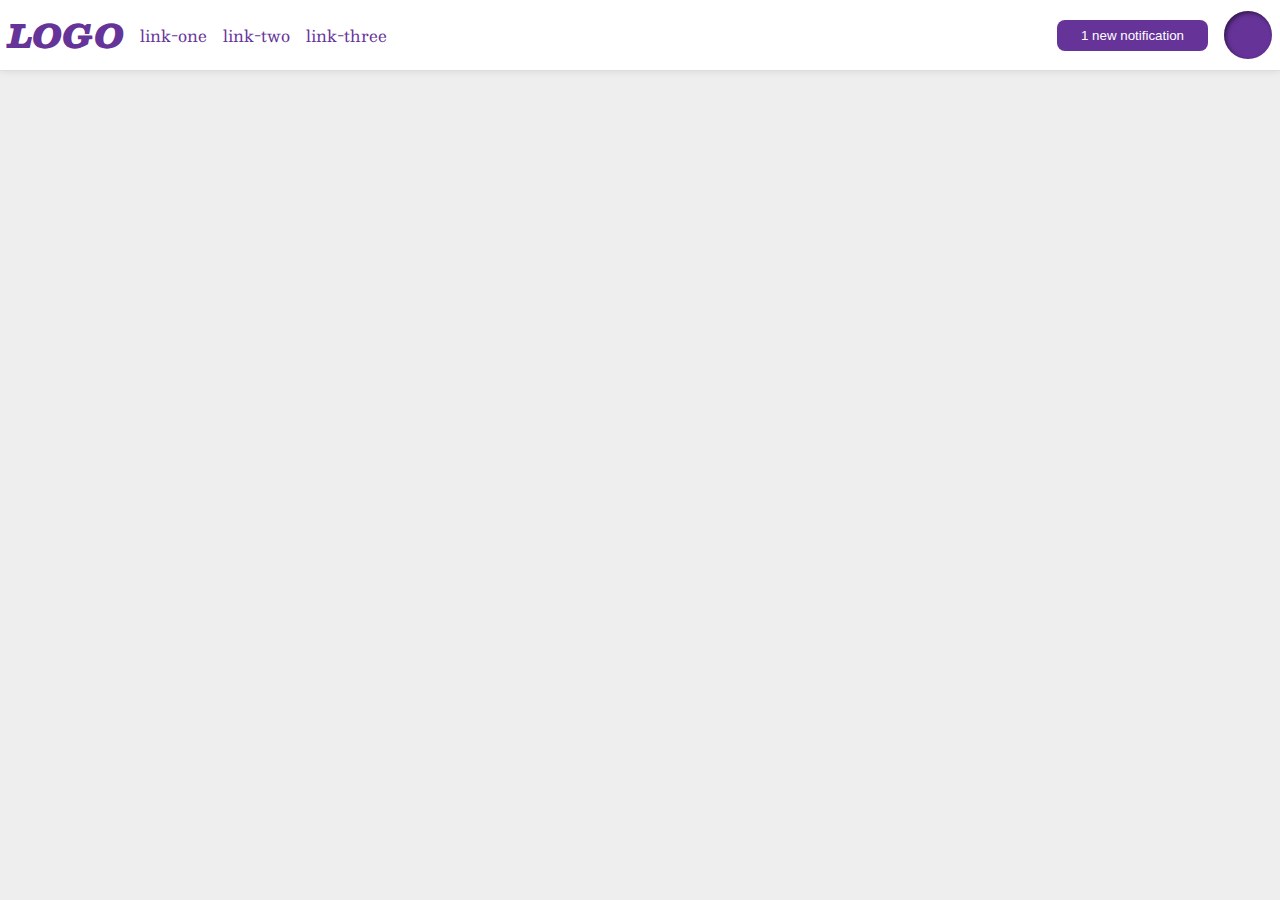
<file: flex/03-flex-header-2/index.html>
<!DOCTYPE html>
<html lang="en">
<head>
  <meta charset="UTF-8">
  <meta http-equiv="X-UA-Compatible" content="IE=edge">
  <meta name="viewport" content="width=device-width, initial-scale=1.0">
  <title>Flex Header 2</title>
  <link rel="stylesheet" href="style.css">
</head>
<body>
  <div class="header">
    <div class="left">
    <div class="logo">
      LOGO
    </div>
    <ul class="links">
      <li><a href="google.com">link-one</a></li>
      <li><a href="google.com">link-two</a></li>
      <li><a href="google.com">link-three</a></li>
    </ul>
  </div>
    <div class="right">
    <button class="notifications">
      1 new notification
    </button>
    <div class="profile-image"></div>
  </div>
  </div>
</body>
</html>
</file>
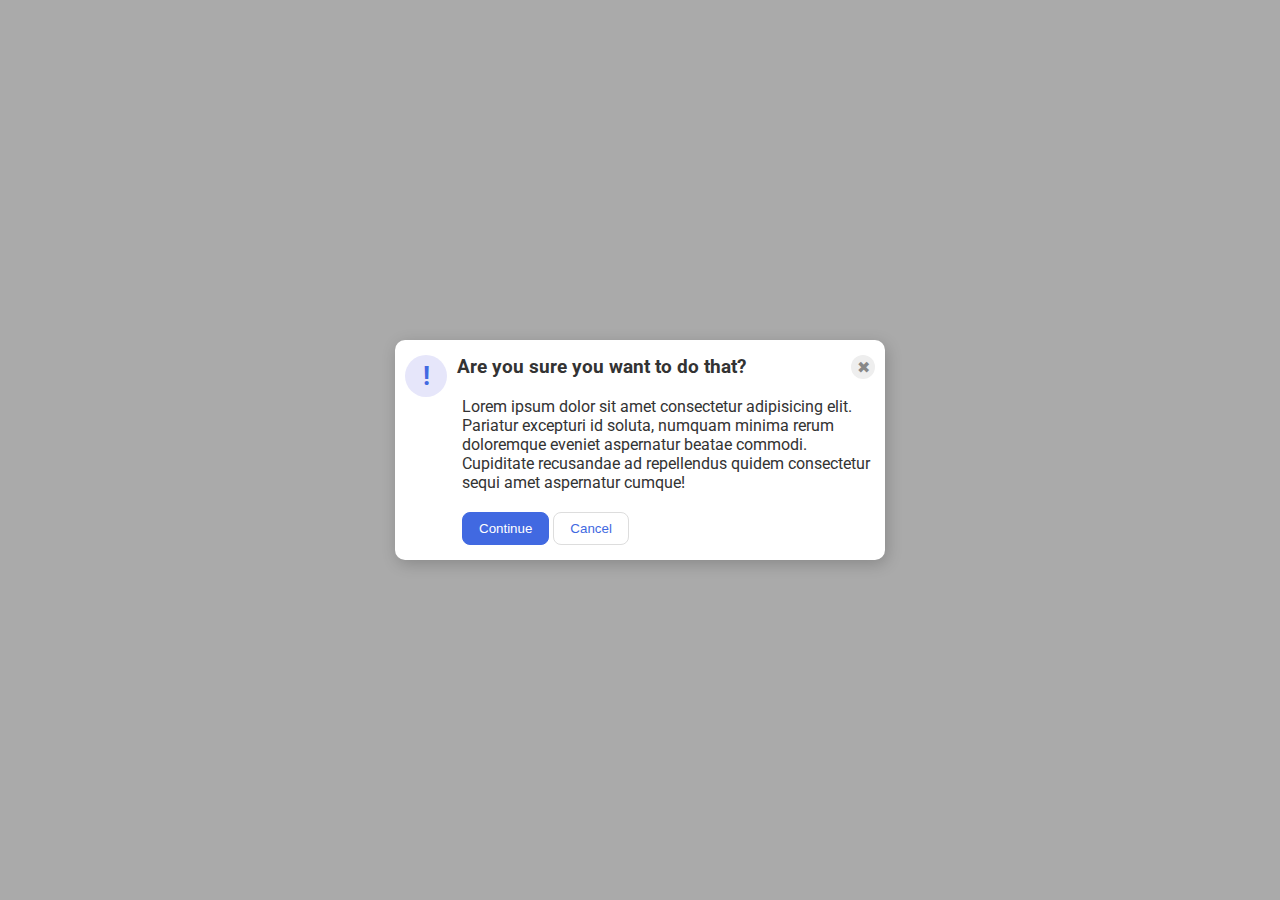
<file: flex/05-flex-modal/index.html>
<!DOCTYPE html>
<html lang="en">
<head>
  <meta charset="UTF-8">
  <meta http-equiv="X-UA-Compatible" content="IE=edge">
  <meta name="viewport" content="width=device-width, initial-scale=1.0">
  <link rel="stylesheet" href="style.css">
  <title>Modal</title>
</head>
<body>  
  <div class="modal">
    <div class="top">
    <div class="icon">!</div>
    <div class="header">Are you sure you want to do that?</div>
    <div class="close-button">✖</div>
  </div>
    <div class="middle">
    <div class="text">Lorem ipsum dolor sit amet consectetur adipisicing elit. Pariatur excepturi id soluta, numquam minima rerum doloremque eveniet aspernatur beatae commodi. Cupiditate recusandae ad repellendus quidem consectetur sequi amet aspernatur cumque!</div>
  </div>
  <div class="buttons">
    <button class="continue">Continue</button>
    <button class="cancel">Cancel</button>
  </div>
  </div>


</body>
</html>
</file>
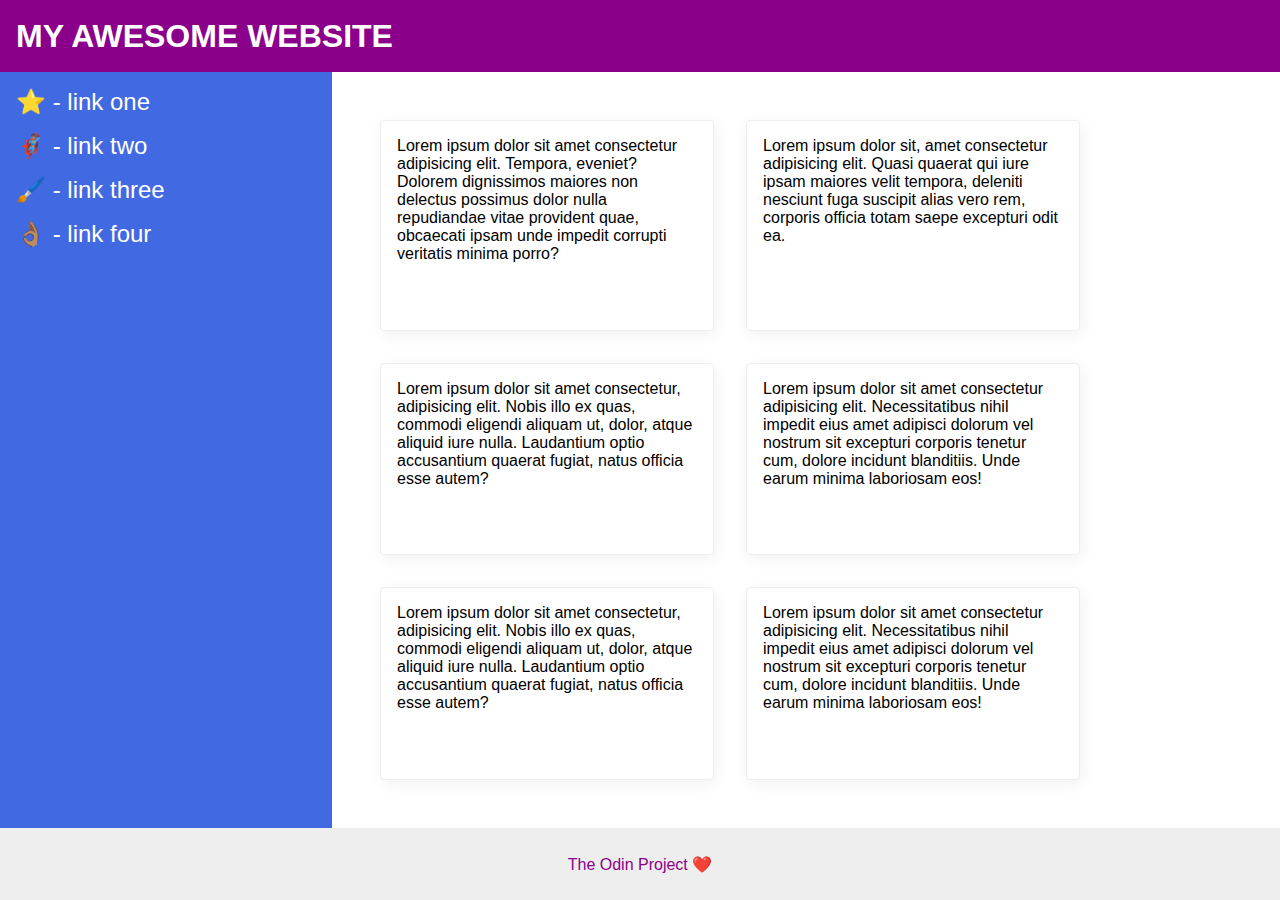
<file: flex/07-flex-layout-2/index.html>
<!DOCTYPE html>
<html lang="en">
<head>
  <meta charset="UTF-8">
  <meta http-equiv="X-UA-Compatible" content="IE=edge">
  <meta name="viewport" content="width=device-width, initial-scale=1.0">
  <title>The Holy Grail</title>
  <link rel="stylesheet" href="style.css">
</head>
<body>
  <div class="header">
    MY AWESOME WEBSITE
  </div>
  <div class="main">
  <div class="sidebar">
    <ul>
      <li><a href="google.com">⭐ - link one</a></li>
      <li><a href="google.com">🦸🏽‍♂️ - link two</a></li>
      <li><a href="google.com">🖌️ - link three</a></li>
      <li><a href="google.com">👌🏽 - link four</a></li>
    </ul>
  </div>
<div class="cardContent">
  <div class="card">Lorem ipsum dolor sit amet consectetur adipisicing elit. Tempora, eveniet? Dolorem dignissimos maiores non delectus possimus dolor nulla repudiandae vitae provident quae, obcaecati ipsam unde impedit corrupti veritatis minima porro?</div>
  <div class="card">Lorem ipsum dolor sit, amet consectetur adipisicing elit. Quasi quaerat qui iure ipsam maiores velit tempora, deleniti nesciunt fuga suscipit alias vero rem, corporis officia totam saepe excepturi odit ea.</div>
  <div class="card">Lorem ipsum dolor sit amet consectetur, adipisicing elit. Nobis illo ex quas, commodi eligendi aliquam ut, dolor, atque aliquid iure nulla. Laudantium optio accusantium quaerat fugiat, natus officia esse autem?</div>
  <div class="card">Lorem ipsum dolor sit amet consectetur adipisicing elit. Necessitatibus nihil impedit eius amet adipisci dolorum vel nostrum sit excepturi corporis tenetur cum, dolore incidunt blanditiis. Unde earum minima laboriosam eos!</div>
  <div class="card">Lorem ipsum dolor sit amet consectetur, adipisicing elit. Nobis illo ex quas, commodi eligendi aliquam ut, dolor, atque aliquid iure nulla. Laudantium optio accusantium quaerat fugiat, natus officia esse autem?</div>
  <div class="card">Lorem ipsum dolor sit amet consectetur adipisicing elit. Necessitatibus nihil impedit eius amet adipisci dolorum vel nostrum sit excepturi corporis tenetur cum, dolore incidunt blanditiis. Unde earum minima laboriosam eos!</div>
</div>
</div>
  <div class="footer">
    The Odin Project ❤️
  </div>
</body>
</html>
</file>
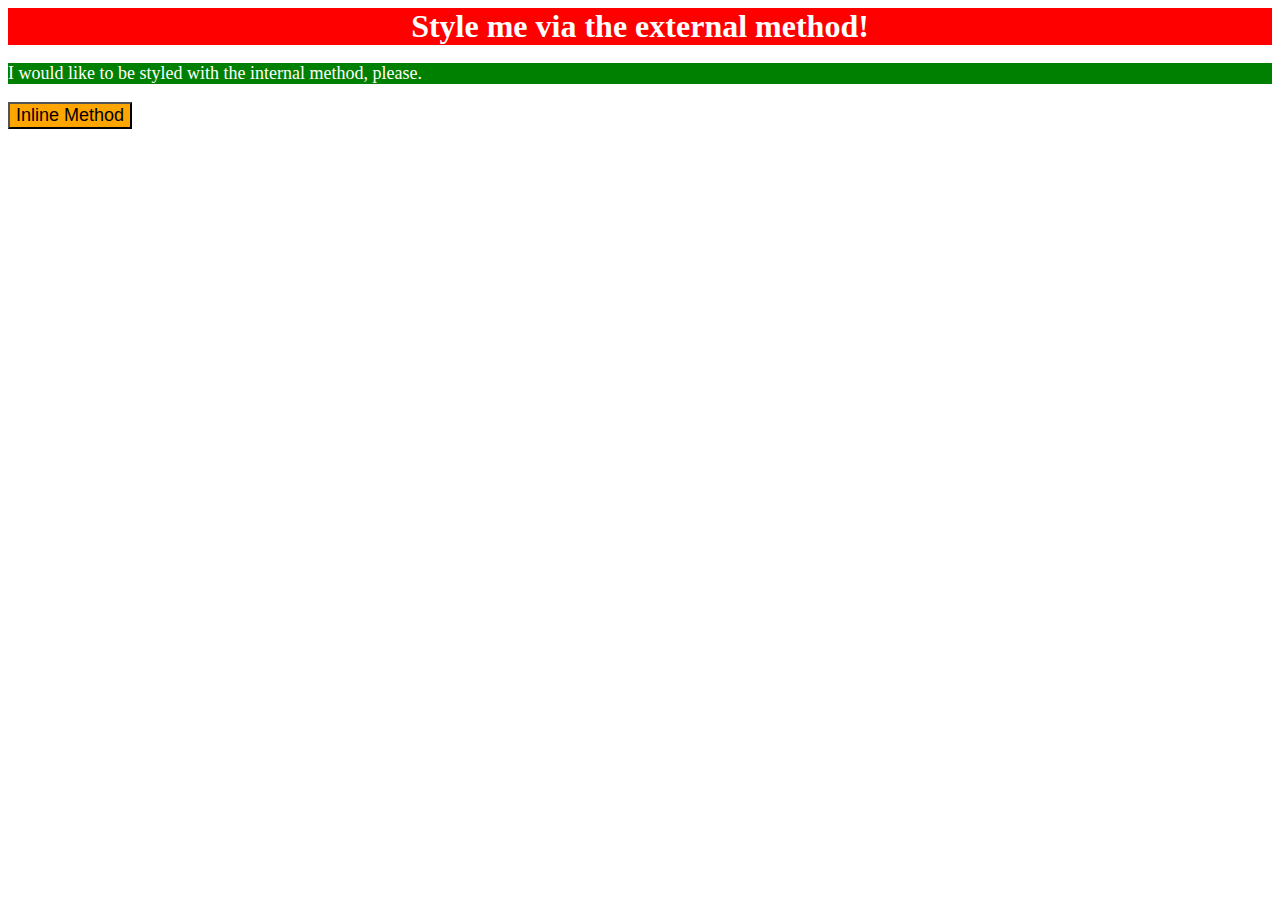
<file: foundations/01-css-methods/index.html>
<!DOCTYPE html>
<html lang="en">
<head>
  <meta charset="UTF-8">
  <meta http-equiv="X-UA-Compatible" content="IE=edge">
  <meta name="viewport" content="width=device-width, initial-scale=1.0">
  <link rel="stylesheet" href="styles.css">
  <title>Methods for Adding CSS</title>
  <style>
    p {
    background-color: green; 
    color: white; 
    font-size: 18px;"
    }
  </style>
</head>
<body>
  <div>Style me via the external method!</div>
  <p>I would like to be styled with the internal method, please.</p>
  <button style="background-color: orange; font-size: 18px;">Inline Method</button>
</body>
</html>
</file>
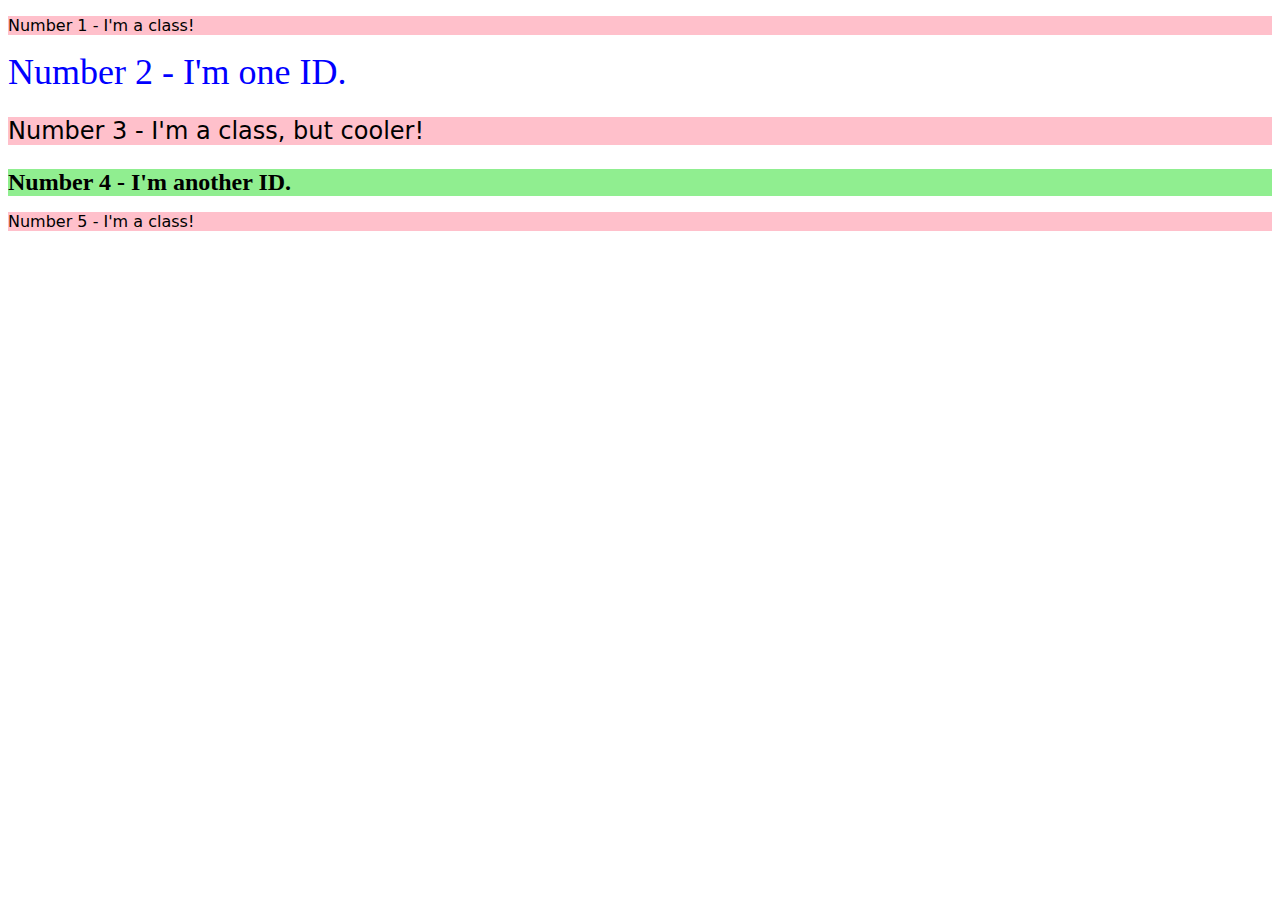
<file: foundations/02-class-id-selectors/index.html>
<!DOCTYPE html>
<html lang="en">
<head>
  <meta charset="UTF-8">
  <meta http-equiv="X-UA-Compatible" content="IE=edge">
  <meta name="viewport" content="width=device-width, initial-scale=1.0">
  <title>Class and ID Selectors</title>
  <link rel="stylesheet" href="style.css">
</head>
<body>
  <p class="oddNumbers">Number 1 - I'm a class!</p>
  <div id="secondElement">Number 2 - I'm one ID.</div>
  <p class="oddNumbers thirdElement">Number 3 - I'm a class, but cooler!</p>
  <div id="fourthElement">Number 4 - I'm another ID.</div>
  <p class="oddNumbers">Number 5 - I'm a class!</p>
</body>
</html>
</file>
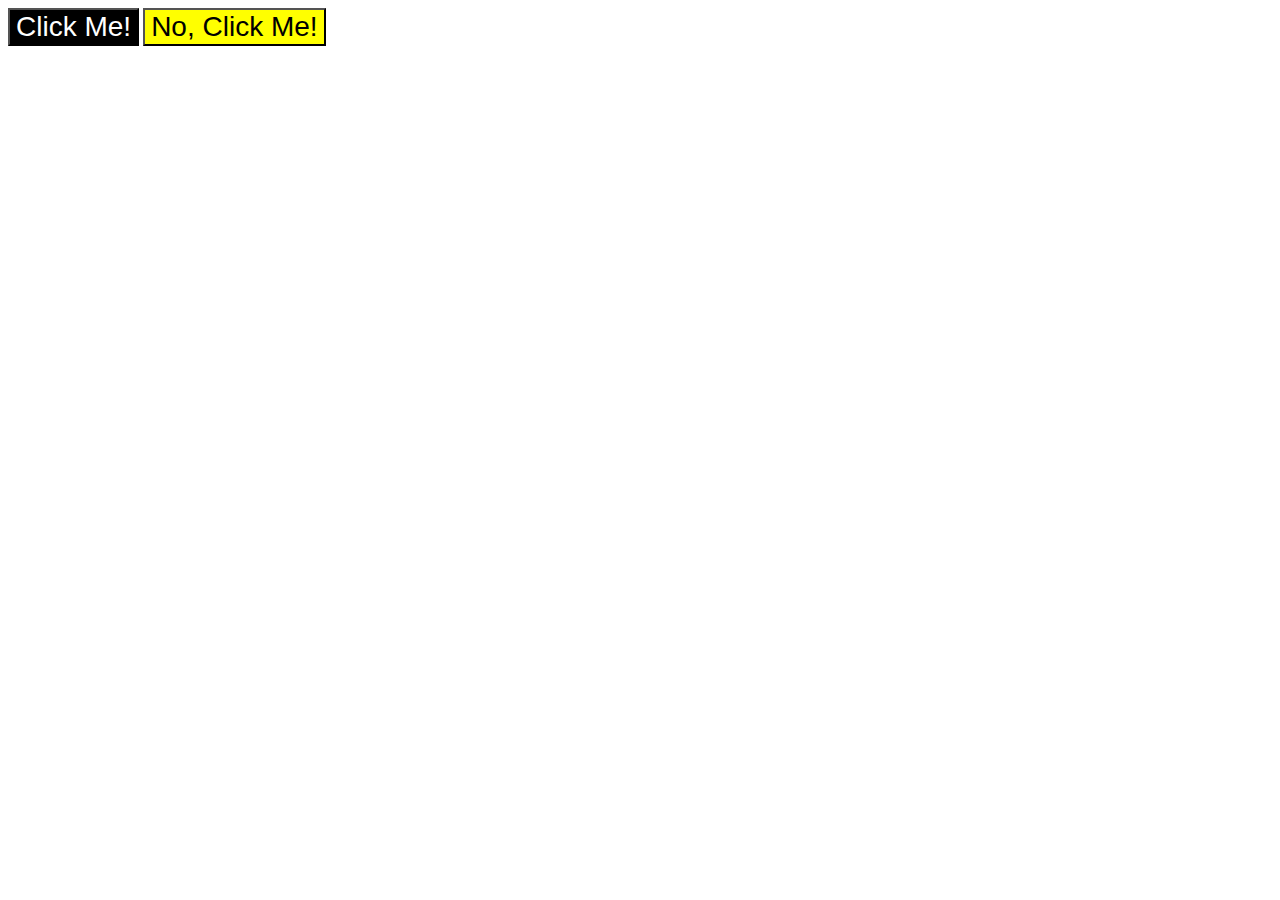
<file: foundations/03-grouping-selectors/index.html>
<!DOCTYPE html>
<html lang="en">
<head>
  <meta charset="UTF-8">
  <meta http-equiv="X-UA-Compatible" content="IE=edge">
  <meta name="viewport" content="width=device-width, initial-scale=1.0">
  <title>Grouping Selectors</title>
  <link rel="stylesheet" href="style.css">
</head>
<body>
  <button class="button1">Click Me!</button>
  <button class="button2">No, Click Me!</button>
</body>
</html>
</file>
<file: flex/03-flex-header-2/style.css>
/* this is some magical font-importing.  
you'll learn about it later. */
@import url('https://fonts.googleapis.com/css2?family=Besley:ital,wght@0,400;1,900&display=swap');

body {
  margin: 0;
  background: #eee;
  font-family: Besley, serif;
}

.header {
  background: white;
  border-bottom: 1px solid #ddd;
  box-shadow: 0 0 8px rgba(0,0,0,.1);
}

.profile-image {
  background: rebeccapurple;
  box-shadow: inset 2px 2px 4px rgba(0,0,0,.5);
  border-radius: 50%;
  width: 48px;
  height:  48px;
}

.logo {
  color: rebeccapurple;
  font-size: 32px;
  font-weight: 900;
  font-style: italic;
}

button {
  border: none;
  border-radius: 8px;
  background: rebeccapurple;
  color: white;
  padding: 8px 24px;
}

a {
  /* this removes the line under our links */
  text-decoration: none;
  color: rebeccapurple;
}

ul {
  list-style-type: none;
}


  /* This was my solution that was similar but did not include html changes (Left and Right Div's not there)

.header {
  display: flex;
  align-items: center;
  padding: 8px;
}

div.logo {
  width: auto;
}

ul {
  display: flex;
  flex: 1;
  margin: 0;
  padding: 15px;
  gap: 16px;
}

.notifications {
  margin: 16px;
} */

.header {
  display: flex;
  justify-content: space-between;
  padding: 8px;
}

ul {
  display: flex;
  margin: 0;
  padding: 0;
  gap: 16px;
}

.left, .right {
  display: flex;
  align-items: center;
  gap: 16px;
}
</file>
<file: flex/05-flex-modal/style.css>
@import url('https://fonts.googleapis.com/css2?family=Roboto:wght@400;700&display=swap');

html, body {
  height: 100%;
}

body {
  font-family: Roboto, sans-serif;
  margin: 0;
  background: #aaa;
  color: #333;
  /* I'll give you this one for free lol */
  display: flex;
  align-items: center;
  justify-content: center;
}

.modal {
  background: white;
  width: 480px;
  border-radius: 10px;
  box-shadow: 2px 4px 16px rgba(0,0,0,.2);
}

.icon {
  color: royalblue;
  font-size: 26px;
  font-weight: 700;
  background: lavender;
  width: 42px;
  height: 42px;
  border-radius: 50%;
  display: flex;
  align-items: center;
  justify-content: center;
}

.close-button {
  background: #eee;
  border-radius: 50%;
  color: #888;
  font-weight: 400;
  font-size: 16px;
  height: 24px;
  width: 24px;
  display: flex;
  align-items: center;
  justify-content: center;
}

button {
  padding: 8px 16px;
  border-radius: 8px;
}

button.continue {
  background: royalblue;
  border: 1px solid royalblue;
  color: white;
}

button.cancel {
  background: white;
  border: 1px solid #ddd;
  color: royalblue;
}

/* My solution */


div.top {
  display: flex;
  justify-content: space-between;
  /* align-items: center; */
  padding: 10px 5px 0 5px;
}

div.header {
  font-weight: bold;
  font-size: larger;
  flex: 1;
  padding: 0 10px 0 10px;
}

div.close-button {
  align-self: flex-start;
}

div.middle {
  display: flex;
  padding: 0 5px 10px 10px;
  margin-left: 52px;
  flex: 1;
}

div.buttons {
  margin-left: 52px;
  padding: 10px;
}

.modal {
  padding: 5px;
}
</file>
<file: flex/07-flex-layout-2/style.css>
body {
  font-family: -apple-system, BlinkMacSystemFont, 'Segoe UI', Roboto, Oxygen, Ubuntu, Cantarell, 'Open Sans', 'Helvetica Neue', sans-serif;
  margin: 0;
  min-height: 100vh;
}

.header {
  height: 72px;
  background: darkmagenta;
  color: white;
}

.footer {
  height: 72px;
  background: #eee;
  color: darkmagenta;
}

.sidebar {
  width: 300px;
  background: royalblue;
}

.card {
  border: 1px solid #eee;
  box-shadow: 2px 4px 16px rgba(0,0,0,.06);
  border-radius: 4px;
}

/* My Solution  */

body {
  display: flex;
  flex-direction: column;

}

.header {
  display: flex;
  align-items: center;
  font-weight: 900;
  font-size: 32px;
  padding: 0 16px;
}

.main {
  display: flex;
  flex: 1;
}

.sidebar {
  flex-shrink: 0;
  padding: 16px;
}

.cardContent {
  padding: 32px;
  display: flex;
  flex-wrap: wrap;
}

/* .card {
  min-height: 200px;
  min-width: 250px;
  padding: 10px;
  flex: 1;
} */

.card {
  padding: 16px;
  margin: 16px;
  width: 300px;
}


a {
  text-decoration: none;
  color: white;
  font-size: 24px;
}

ul{
  list-style: none;
  margin: 0;
  padding: 0;
}

li {
  margin-bottom: 16px;
}

.footer {
  display: flex;
  justify-content: center;
  align-items: center;
}
</file>
<file: foundations/01-css-methods/styles.css>
div {
    background-color: red;
    color: white;
    font-size: 32px;
    text-align: center;
    font-weight: bold;
}
</file>
<file: foundations/02-class-id-selectors/style.css>
.oddNumbers {
    background-color: pink;
    font-family: Verdana, 'DejaVu Sans', 'sans-serif';
}

#secondElement {
    color: blue;
    font-size: 36px;
}

.thirdElement {
    font-size: 24px;
}

#fourthElement {
    background-color: lightgreen;
    font-size: 24px;
    font-weight: bold;
}
</file>
<file: foundations/03-grouping-selectors/style.css>
.button1,
.button2{
    font-size: 28px;
    font-family: Helvetica, 'Times New Roman', 'sans-serif';
}


.button1 {
    background-color: black;
    color: white;
}

.button2 {
    background-color: yellow;
}
</file>
